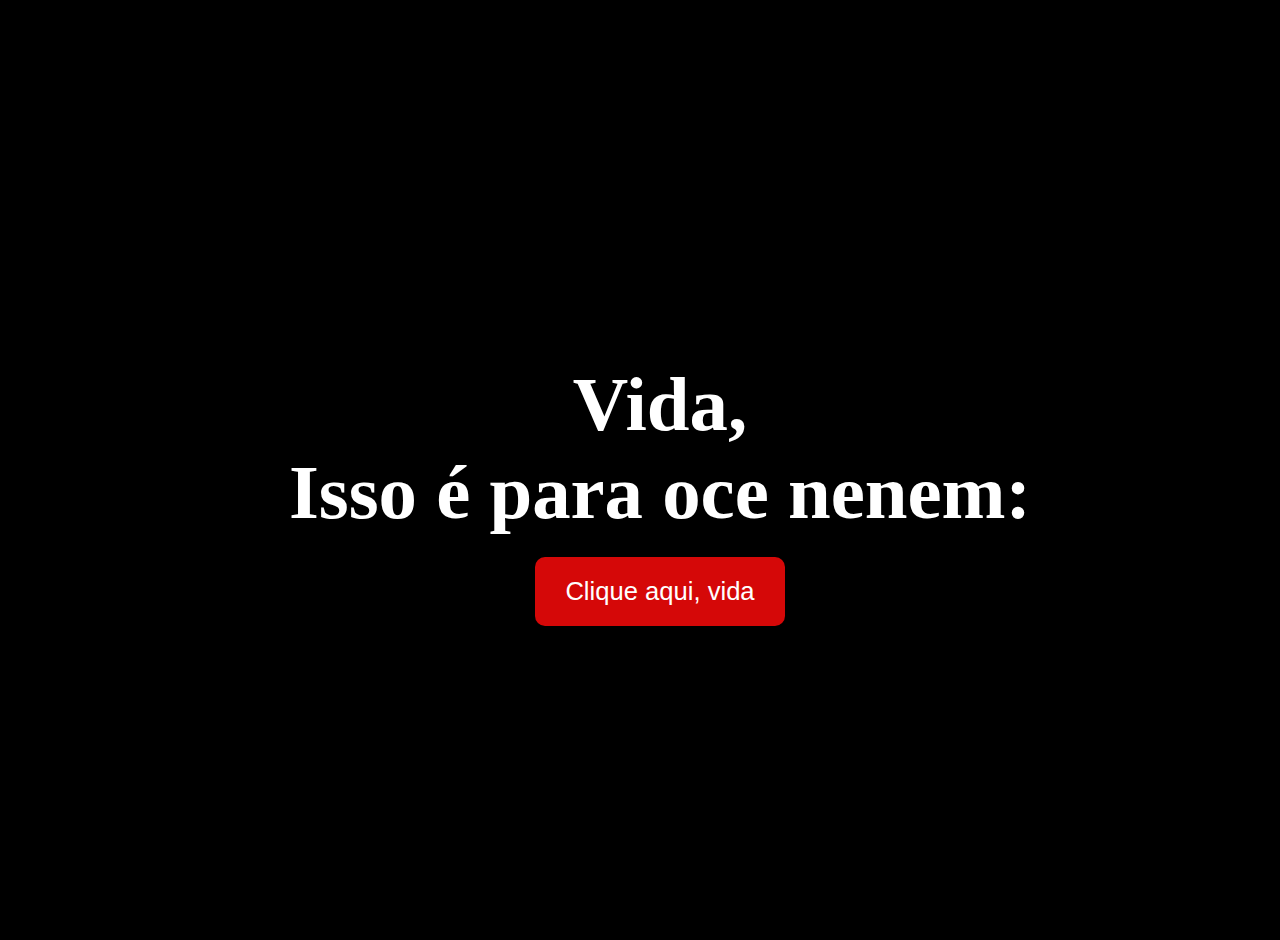
<file: index.html>
<!DOCTYPE html>
<html lang="PT-BR">
<head>
    <meta charset="UTF-8">
    <meta name="viewport" content="width=device-width, initial-scale=1.0">
    <title>inicio</title>
    <link rel="stylesheet" href="css/inicio.css">
</head>
<body>
    <h3>Vida, <br>Isso é para oce nenem:</h3>
    <a href="/flowe/flower.html"><button class="heart-button" onclick="permitirAudio()" >Clique aqui, vida</button></a>

    <script>
        function permitirAudio() {
            localStorage.setItem("permitirAudio", "true");
        }
    </script>
</body>
</html>
</file>
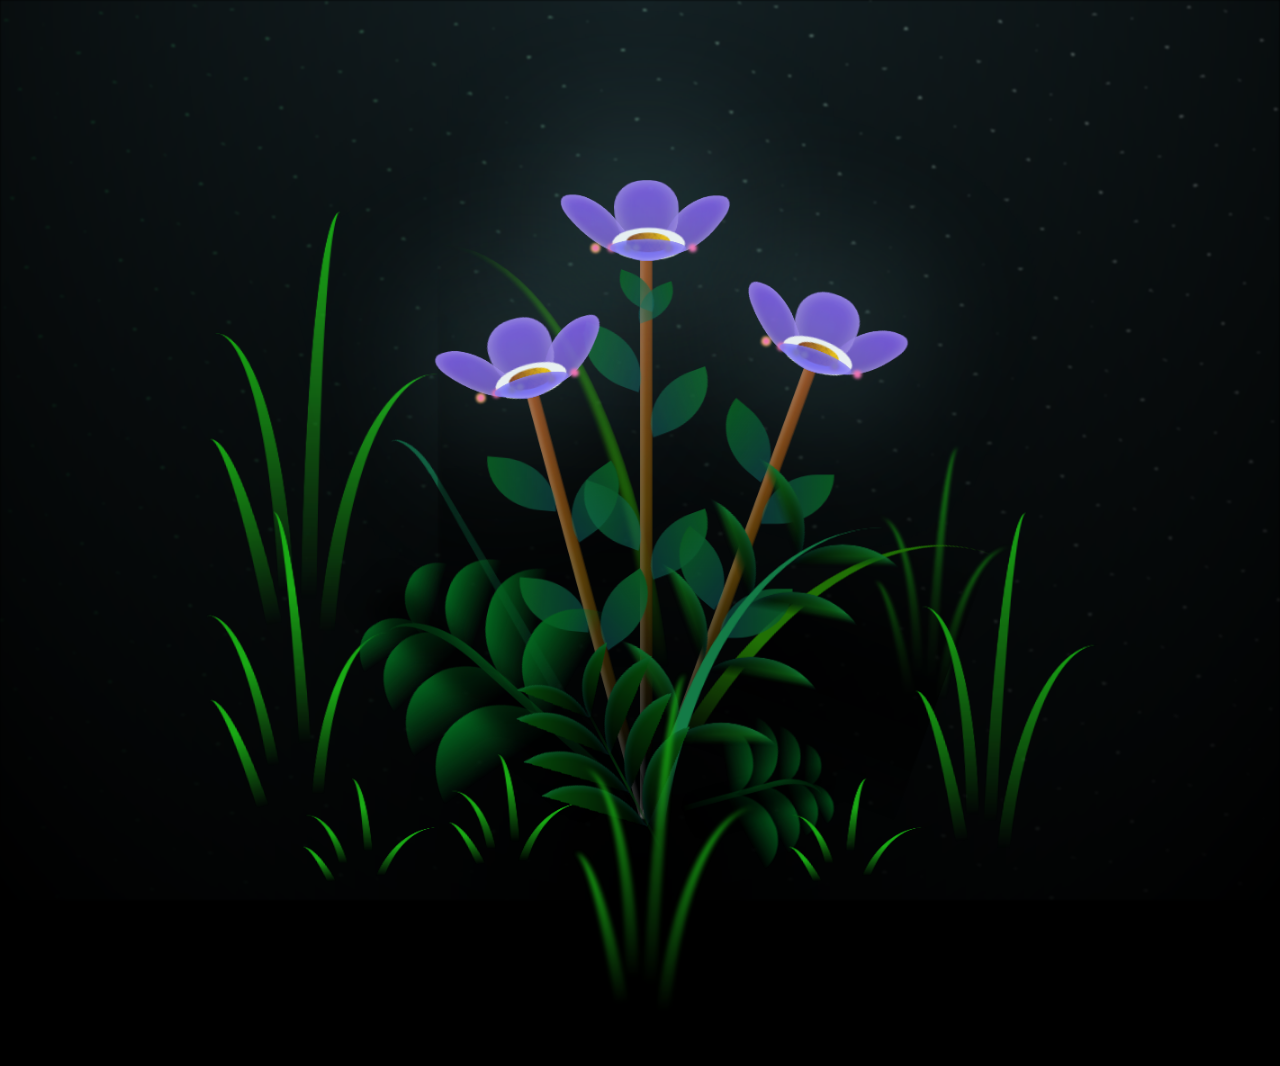
<file: flowe/flower.html>
<!DOCTYPE html>
<html lang="PT-BR">
<head>
    <meta charset="UTF-8">
    <meta name="viewport" content="width=device-width, initial-scale=1.0">
    <link rel="stylesheet" href="/css/main.css">
    <title>flores</title>
</head>
<body class="container">
  <audio id="musica" src="/som.mp3" loop></audio>

    <div class="night"></div>
    <div class="flowers">
      <div class="flower flower--1">
        <div class="flower__leafs flower__leafs--1">
          <div class="flower__leaf flower__leaf--1"></div>
          <div class="flower__leaf flower__leaf--2"></div>
          <div class="flower__leaf flower__leaf--3"></div>
          <div class="flower__leaf flower__leaf--4"></div>
          <div class="flower__white-circle"></div>
  
          <div class="flower__light flower__light--1"></div>
          <div class="flower__light flower__light--2"></div>
          <div class="flower__light flower__light--3"></div>
          <div class="flower__light flower__light--4"></div>
          <div class="flower__light flower__light--5"></div>
          <div class="flower__light flower__light--6"></div>
          <div class="flower__light flower__light--7"></div>
          <div class="flower__light flower__light--8"></div>
  
        </div>
        <div class="flower__line">
          <div class="flower__line__leaf flower__line__leaf--1"></div>
          <div class="flower__line__leaf flower__line__leaf--2"></div>
          <div class="flower__line__leaf flower__line__leaf--3"></div>
          <div class="flower__line__leaf flower__line__leaf--4"></div>
          <div class="flower__line__leaf flower__line__leaf--5"></div>
          <div class="flower__line__leaf flower__line__leaf--6"></div>
        </div>
      </div>
  
      <div class="flower flower--2">
        <div class="flower__leafs flower__leafs--2">
          <div class="flower__leaf flower__leaf--1"></div>
          <div class="flower__leaf flower__leaf--2"></div>
          <div class="flower__leaf flower__leaf--3"></div>
          <div class="flower__leaf flower__leaf--4"></div>
          <div class="flower__white-circle"></div>
  
          <div class="flower__light flower__light--1"></div>
          <div class="flower__light flower__light--2"></div>
          <div class="flower__light flower__light--3"></div>
          <div class="flower__light flower__light--4"></div>
          <div class="flower__light flower__light--5"></div>
          <div class="flower__light flower__light--6"></div>
          <div class="flower__light flower__light--7"></div>
          <div class="flower__light flower__light--8"></div>
  
        </div>
        <div class="flower__line">
          <div class="flower__line__leaf flower__line__leaf--1"></div>
          <div class="flower__line__leaf flower__line__leaf--2"></div>
          <div class="flower__line__leaf flower__line__leaf--3"></div>
          <div class="flower__line__leaf flower__line__leaf--4"></div>
        </div>
      </div>
  
      <div class="flower flower--3">
        <div class="flower__leafs flower__leafs--3">
          <div class="flower__leaf flower__leaf--1"></div>
          <div class="flower__leaf flower__leaf--2"></div>
          <div class="flower__leaf flower__leaf--3"></div>
          <div class="flower__leaf flower__leaf--4"></div>
          <div class="flower__white-circle"></div>
  
          <div class="flower__light flower__light--1"></div>
          <div class="flower__light flower__light--2"></div>
          <div class="flower__light flower__light--3"></div>
          <div class="flower__light flower__light--4"></div>
          <div class="flower__light flower__light--5"></div>
          <div class="flower__light flower__light--6"></div>
          <div class="flower__light flower__light--7"></div>
          <div class="flower__light flower__light--8"></div>
  
        </div>
        <div class="flower__line">
          <div class="flower__line__leaf flower__line__leaf--1"></div>
          <div class="flower__line__leaf flower__line__leaf--2"></div>
          <div class="flower__line__leaf flower__line__leaf--3"></div>
          <div class="flower__line__leaf flower__line__leaf--4"></div>
        </div>
      </div>
  
      <div class="grow-ans" style="--d:1.2s">
        <div class="flower__g-long">
          <div class="flower__g-long__top"></div>
          <div class="flower__g-long__bottom"></div>
        </div>
      </div>
  
      <div class="growing-grass">
        <div class="flower__grass flower__grass--1">
          <div class="flower__grass--top"></div>
          <div class="flower__grass--bottom"></div>
          <div class="flower__grass__leaf flower__grass__leaf--1"></div>
          <div class="flower__grass__leaf flower__grass__leaf--2"></div>
          <div class="flower__grass__leaf flower__grass__leaf--3"></div>
          <div class="flower__grass__leaf flower__grass__leaf--4"></div>
          <div class="flower__grass__leaf flower__grass__leaf--5"></div>
          <div class="flower__grass__leaf flower__grass__leaf--6"></div>
          <div class="flower__grass__leaf flower__grass__leaf--7"></div>
          <div class="flower__grass__leaf flower__grass__leaf--8"></div>
          <div class="flower__grass__overlay"></div>
        </div>
      </div>
  
      <div class="growing-grass">
        <div class="flower__grass flower__grass--2">
          <div class="flower__grass--top"></div>
          <div class="flower__grass--bottom"></div>
          <div class="flower__grass__leaf flower__grass__leaf--1"></div>
          <div class="flower__grass__leaf flower__grass__leaf--2"></div>
          <div class="flower__grass__leaf flower__grass__leaf--3"></div>
          <div class="flower__grass__leaf flower__grass__leaf--4"></div>
          <div class="flower__grass__leaf flower__grass__leaf--5"></div>
          <div class="flower__grass__leaf flower__grass__leaf--6"></div>
          <div class="flower__grass__leaf flower__grass__leaf--7"></div>
          <div class="flower__grass__leaf flower__grass__leaf--8"></div>
          <div class="flower__grass__overlay"></div>
        </div>
      </div>
  
      <div class="grow-ans" style="--d:2.4s">
        <div class="flower__g-right flower__g-right--1">
          <div class="leaf"></div>
        </div>
      </div>
  
      <div class="grow-ans" style="--d:2.8s">
        <div class="flower__g-right flower__g-right--2">
          <div class="leaf"></div>
        </div>
      </div>
  
      <div class="grow-ans" style="--d:2.8s">
        <div class="flower__g-front">
          <div class="flower__g-front__leaf-wrapper flower__g-front__leaf-wrapper--1">
            <div class="flower__g-front__leaf"></div>
          </div>
          <div class="flower__g-front__leaf-wrapper flower__g-front__leaf-wrapper--2">
            <div class="flower__g-front__leaf"></div>
          </div>
          <div class="flower__g-front__leaf-wrapper flower__g-front__leaf-wrapper--3">
            <div class="flower__g-front__leaf"></div>
          </div>
          <div class="flower__g-front__leaf-wrapper flower__g-front__leaf-wrapper--4">
            <div class="flower__g-front__leaf"></div>
          </div>
          <div class="flower__g-front__leaf-wrapper flower__g-front__leaf-wrapper--5">
            <div class="flower__g-front__leaf"></div>
          </div>
          <div class="flower__g-front__leaf-wrapper flower__g-front__leaf-wrapper--6">
            <div class="flower__g-front__leaf"></div>
          </div>
          <div class="flower__g-front__leaf-wrapper flower__g-front__leaf-wrapper--7">
            <div class="flower__g-front__leaf"></div>
          </div>
          <div class="flower__g-front__leaf-wrapper flower__g-front__leaf-wrapper--8">
            <div class="flower__g-front__leaf"></div>
          </div>
          <div class="flower__g-front__line"></div>
        </div>
      </div>
  
      <div class="grow-ans" style="--d:3.2s">
        <div class="flower__g-fr">
          <div class="leaf"></div>
          <div class="flower__g-fr__leaf flower__g-fr__leaf--1"></div>
          <div class="flower__g-fr__leaf flower__g-fr__leaf--2"></div>
          <div class="flower__g-fr__leaf flower__g-fr__leaf--3"></div>
          <div class="flower__g-fr__leaf flower__g-fr__leaf--4"></div>
          <div class="flower__g-fr__leaf flower__g-fr__leaf--5"></div>
          <div class="flower__g-fr__leaf flower__g-fr__leaf--6"></div>
          <div class="flower__g-fr__leaf flower__g-fr__leaf--7"></div>
          <div class="flower__g-fr__leaf flower__g-fr__leaf--8"></div>
        </div>
      </div>
  
      <div class="long-g long-g--0">
        <div class="grow-ans" style="--d:3s">
          <div class="leaf leaf--0"></div>
        </div>
        <div class="grow-ans" style="--d:2.2s">
          <div class="leaf leaf--1"></div>
        </div>
        <div class="grow-ans" style="--d:3.4s">
          <div class="leaf leaf--2"></div>
        </div>
        <div class="grow-ans" style="--d:3.6s">
          <div class="leaf leaf--3"></div>
        </div>
      </div>
  
      <div class="long-g long-g--1">
        <div class="grow-ans" style="--d:3.6s">
          <div class="leaf leaf--0"></div>
        </div>
        <div class="grow-ans" style="--d:3.8s">
          <div class="leaf leaf--1"></div>
        </div>
        <div class="grow-ans" style="--d:4s">
          <div class="leaf leaf--2"></div>
        </div>
        <div class="grow-ans" style="--d:4.2s">
          <div class="leaf leaf--3"></div>
        </div>
      </div>
  
      <div class="long-g long-g--2">
        <div class="grow-ans" style="--d:4s">
          <div class="leaf leaf--0"></div>
        </div>
        <div class="grow-ans" style="--d:4.2s">
          <div class="leaf leaf--1"></div>
        </div>
        <div class="grow-ans" style="--d:4.4s">
          <div class="leaf leaf--2"></div>
        </div>
        <div class="grow-ans" style="--d:4.6s">
          <div class="leaf leaf--3"></div>
        </div>
      </div>
  
      <div class="long-g long-g--3">
        <div class="grow-ans" style="--d:4s">
          <div class="leaf leaf--0"></div>
        </div>
        <div class="grow-ans" style="--d:4.2s">
          <div class="leaf leaf--1"></div>
        </div>
        <div class="grow-ans" style="--d:3s">
          <div class="leaf leaf--2"></div>
        </div>
        <div class="grow-ans" style="--d:3.6s">
          <div class="leaf leaf--3"></div>
        </div>
      </div>
  
      <div class="long-g long-g--4">
        <div class="grow-ans" style="--d:4s">
          <div class="leaf leaf--0"></div>
        </div>
        <div class="grow-ans" style="--d:4.2s">
          <div class="leaf leaf--1"></div>
        </div>
        <div class="grow-ans" style="--d:3s">
          <div class="leaf leaf--2"></div>
        </div>
        <div class="grow-ans" style="--d:3.6s">
          <div class="leaf leaf--3"></div>
        </div>
      </div>
  
      <div class="long-g long-g--5">
        <div class="grow-ans" style="--d:4s">
          <div class="leaf leaf--0"></div>
        </div>
        <div class="grow-ans" style="--d:4.2s">
          <div class="leaf leaf--1"></div>
        </div>
        <div class="grow-ans" style="--d:3s">
          <div class="leaf leaf--2"></div>
        </div>
        <div class="grow-ans" style="--d:3.6s">
          <div class="leaf leaf--3"></div>
        </div>
      </div>
  
      <div class="long-g long-g--6">
        <div class="grow-ans" style="--d:4.2s">
          <div class="leaf leaf--0"></div>
        </div>
        <div class="grow-ans" style="--d:4.4s">
          <div class="leaf leaf--1"></div>
        </div>
        <div class="grow-ans" style="--d:4.6s">
          <div class="leaf leaf--2"></div>
        </div>
        <div class="grow-ans" style="--d:4.8s">
          <div class="leaf leaf--3"></div>
        </div>
      </div>
  
      <div class="long-g long-g--7">
        <div class="grow-ans" style="--d:3s">
          <div class="leaf leaf--0"></div>
        </div>
        <div class="grow-ans" style="--d:3.2s">
          <div class="leaf leaf--1"></div>
        </div>
        <div class="grow-ans" style="--d:3.5s">
          <div class="leaf leaf--2"></div>
        </div>
        <div class="grow-ans" style="--d:3.6s">
          <div class="leaf leaf--3"></div>
        </div>
      </div>
    </div>
    
    <script src="/main.js"></script>
  </body>
</html>
</file>
<file: css/inicio.css>
/* Estilos globais */
body {
    background-color: black;
    display: flex;
    flex-direction: column;
    align-items: center;
    justify-content: center;
    height: 100vh;
    width: 100%;
    margin: 0;
    padding: 20px;
    text-align: center;
}

/* Título responsivo */
h3 {
    color: white;
    font-size: 6vw; /* Ajuste dinâmico conforme a largura da tela */
    text-align: center;
    margin-bottom: 20px;
}

/* Botão responsivo */
button {
    background-color: rgb(213, 8, 8);
    color: white;
    border: none;
    border-radius: 10px;
    padding: 20px 30px;
    font-size: 2vw; /* Tamanho dinâmico do texto */
    cursor: pointer;
    height: auto;
    min-height: 50px;
    margin-bottom: 30px;
    white-space: nowrap; /* Evita quebra de linha */
    transition: transform 0.2s ease;
}

/* Efeito ao clicar */
button:active {
    transform: scale(0.95);
}

/* Responsividade para telas menores */
@media (max-width: 768px) {
    h3 {
        font-size: 8vw;
    }

    button {
        font-size: 4vw;
        padding: 15px 25px;
    }
}

/* Responsividade para telas muito pequenas (celulares menores) */
@media (max-width: 480px) {
    h3 {
        font-size: 10vw;
    }

    button {
        font-size: 5vw;
        padding: 12px 20px;
    }
}
</file>
<file: css/main.css>
*,
*::after,
*::before {
  padding: 0;
  margin: 0;
  box-sizing: border-box;
}

:root {
  --dark-color: #000;
}

body {
  display: flex;
  align-items: flex-end;
  justify-content: center;
  min-height: 100vh;
  background-color: var(--dark-color);
  overflow: hidden;
  perspective: 1000px;
}

.night {
  position: fixed;
  left: 50%;
  top: 0;
  transform: translateX(-50%);
  width: 100%;
  height: 100%;
  filter: blur(0.1vmin);
  background-image: radial-gradient(ellipse at top, transparent 0%, var(--dark-color)), radial-gradient(ellipse at bottom, var(--dark-color), rgba(145, 233, 255, 0.2)), repeating-linear-gradient(220deg, rgb(0, 0, 0) 0px, rgb(0, 0, 0) 19px, transparent 19px, transparent 22px), repeating-linear-gradient(189deg, rgb(0, 0, 0) 0px, rgb(0, 0, 0) 19px, transparent 19px, transparent 22px), repeating-linear-gradient(148deg, rgb(0, 0, 0) 0px, rgb(0, 0, 0) 19px, transparent 19px, transparent 22px), linear-gradient(90deg, rgb(7, 107, 42), rgb(240, 240, 240));
}

.flowers {
  position: relative;
  transform: scale(0.9);
}

.flower {
  position: absolute;
  bottom: 10vmin;
  transform-origin: bottom center;
  z-index: 10;
  --fl-speed: 0.3s;
}
.flower--1 {
  -webkit-animation: moving-flower-1 4s linear infinite;
          animation: moving-flower-1 4s linear infinite;
}
.flower--1 .flower__line {
  height: 70vmin;
  -webkit-animation-delay: 0.3s;
          animation-delay: 0.3s;
}
.flower--1 .flower__line__leaf--1 {
  -webkit-animation: blooming-leaf-right var(--fl-speed) 1.6s backwards;
          animation: blooming-leaf-right var(--fl-speed) 1.6s backwards;
}
.flower--1 .flower__line__leaf--2 {
  -webkit-animation: blooming-leaf-right var(--fl-speed) 1.4s backwards;
          animation: blooming-leaf-right var(--fl-speed) 1.4s backwards;
}
.flower--1 .flower__line__leaf--3 {
  -webkit-animation: blooming-leaf-left var(--fl-speed) 1.2s backwards;
          animation: blooming-leaf-left var(--fl-speed) 1.2s backwards;
}
.flower--1 .flower__line__leaf--4 {
  -webkit-animation: blooming-leaf-left var(--fl-speed) 1s backwards;
          animation: blooming-leaf-left var(--fl-speed) 1s backwards;
}
.flower--1 .flower__line__leaf--5 {
  -webkit-animation: blooming-leaf-right var(--fl-speed) 1.8s backwards;
          animation: blooming-leaf-right var(--fl-speed) 1.8s backwards;
}
.flower--1 .flower__line__leaf--6 {
  -webkit-animation: blooming-leaf-left var(--fl-speed) 2s backwards;
          animation: blooming-leaf-left var(--fl-speed) 2s backwards;
}
.flower--2 {
  left: 50%;
  transform: rotate(20deg);
  -webkit-animation: moving-flower-2 4s linear infinite;
          animation: moving-flower-2 4s linear infinite;
}
.flower--2 .flower__line {
  height: 60vmin;
  -webkit-animation-delay: 0.6s;
          animation-delay: 0.6s;
}
.flower--2 .flower__line__leaf--1 {
  -webkit-animation: blooming-leaf-right var(--fl-speed) 1.9s backwards;
          animation: blooming-leaf-right var(--fl-speed) 1.9s backwards;
}
.flower--2 .flower__line__leaf--2 {
  -webkit-animation: blooming-leaf-right var(--fl-speed) 1.7s backwards;
          animation: blooming-leaf-right var(--fl-speed) 1.7s backwards;
}
.flower--2 .flower__line__leaf--3 {
  -webkit-animation: blooming-leaf-left var(--fl-speed) 1.5s backwards;
          animation: blooming-leaf-left var(--fl-speed) 1.5s backwards;
}
.flower--2 .flower__line__leaf--4 {
  -webkit-animation: blooming-leaf-left var(--fl-speed) 1.3s backwards;
          animation: blooming-leaf-left var(--fl-speed) 1.3s backwards;
}
.flower--3 {
  left: 50%;
  transform: rotate(-15deg);
  -webkit-animation: moving-flower-3 4s linear infinite;
          animation: moving-flower-3 4s linear infinite;
}
.flower--3 .flower__line {
  -webkit-animation-delay: 0.9s;
          animation-delay: 0.9s;
}
.flower--3 .flower__line__leaf--1 {
  -webkit-animation: blooming-leaf-right var(--fl-speed) 2.5s backwards;
          animation: blooming-leaf-right var(--fl-speed) 2.5s backwards;
}
.flower--3 .flower__line__leaf--2 {
  -webkit-animation: blooming-leaf-right var(--fl-speed) 2.3s backwards;
          animation: blooming-leaf-right var(--fl-speed) 2.3s backwards;
}
.flower--3 .flower__line__leaf--3 {
  -webkit-animation: blooming-leaf-left var(--fl-speed) 2.1s backwards;
          animation: blooming-leaf-left var(--fl-speed) 2.1s backwards;
}
.flower--3 .flower__line__leaf--4 {
  -webkit-animation: blooming-leaf-left var(--fl-speed) 1.9s backwards;
          animation: blooming-leaf-left var(--fl-speed) 1.9s backwards;
}
.flower__leafs {
  position: relative;
  -webkit-animation: blooming-flower 2s backwards;
          animation: blooming-flower 2s backwards;
}
.flower__leafs--1 {
  -webkit-animation-delay: 1.1s;
          animation-delay: 1.1s;
}
.flower__leafs--2 {
  -webkit-animation-delay: 1.4s;
          animation-delay: 1.4s;
}
.flower__leafs--3 {
  -webkit-animation-delay: 1.7s;
          animation-delay: 1.7s;
}
.flower__leafs::after {
  content: "";
  position: absolute;
  left: 0;
  top: 0;
  transform: translate(-50%, -100%);
  width: 8vmin;
  height: 8vmin;
  background-color: #9ff5ff;
  filter: blur(10vmin);
}
.flower__leaf {
  position: absolute;
  bottom: 0;
  left: 50%;
  width: 8vmin;
  height: 11vmin;
  border-radius: 51% 49% 47% 53%/44% 45% 55% 69%;
  background-color: #512894;
  background-image: linear-gradient(to top, #7458c0, #7c52ee);
  transform-origin: bottom center;
  opacity: 0.9;
  box-shadow: inset 0 0 2vmin rgba(255, 255, 255, 0.5);
}
.flower__leaf--1 {
  transform: translate(-10%, 1%) rotateY(40deg) rotateX(-50deg);
}
.flower__leaf--2 {
  transform: translate(-50%, -4%) rotateX(40deg);
}
.flower__leaf--3 {
  transform: translate(-90%, 0%) rotateY(45deg) rotateX(50deg);
}
.flower__leaf--4 {
  width: 8vmin;
  height: 8vmin;
  transform-origin: bottom left;
  border-radius: 4vmin 10vmin 4vmin 4vmin;
  transform: translate(0%, 18%) rotateX(70deg) rotate(-43deg);
  background-image: linear-gradient(to top, #6252ee, #5552ee);
  z-index: 1;
  opacity: 0.8;
}
.flower__white-circle {
  position: absolute;
  left: -3.5vmin;
  top: -3vmin;
  width: 9vmin;
  height: 4vmin;
  border-radius: 50%;
  background-color: #f0f0f0;
}
.flower__white-circle::after {
  content: "";
  position: absolute;
  left: 50%;
  top: 45%;
  transform: translate(-50%, -50%);
  width: 60%;
  height: 60%;
  border-radius: inherit;
  background-image: repeating-linear-gradient(135deg, rgba(0, 0, 0, 0.03) 0px, rgba(0, 0, 0, 0.03) 1px, transparent 1px, transparent 12px), repeating-linear-gradient(45deg, rgba(0, 0, 0, 0.03) 0px, rgba(0, 0, 0, 0.03) 1px, transparent 1px, transparent 12px), repeating-linear-gradient(67.5deg, rgba(0, 0, 0, 0.03) 0px, rgba(0, 0, 0, 0.03) 1px, transparent 1px, transparent 12px), repeating-linear-gradient(135deg, rgba(0, 0, 0, 0.03) 0px, rgba(0, 0, 0, 0.03) 1px, transparent 1px, transparent 12px), repeating-linear-gradient(45deg, rgba(0, 0, 0, 0.03) 0px, rgba(0, 0, 0, 0.03) 1px, transparent 1px, transparent 12px), repeating-linear-gradient(112.5deg, rgba(0, 0, 0, 0.03) 0px, rgba(0, 0, 0, 0.03) 1px, transparent 1px, transparent 12px), repeating-linear-gradient(112.5deg, rgba(0, 0, 0, 0.03) 0px, rgba(0, 0, 0, 0.03) 1px, transparent 1px, transparent 12px), repeating-linear-gradient(45deg, rgba(0, 0, 0, 0.03) 0px, rgba(0, 0, 0, 0.03) 1px, transparent 1px, transparent 12px), repeating-linear-gradient(22.5deg, rgba(0, 0, 0, 0.03) 0px, rgba(0, 0, 0, 0.03) 1px, transparent 1px, transparent 12px), repeating-linear-gradient(45deg, rgba(0, 0, 0, 0.03) 0px, rgba(0, 0, 0, 0.03) 1px, transparent 1px, transparent 12px), repeating-linear-gradient(22.5deg, rgba(0, 0, 0, 0.03) 0px, rgba(0, 0, 0, 0.03) 1px, transparent 1px, transparent 12px), repeating-linear-gradient(135deg, rgba(0, 0, 0, 0.03) 0px, rgba(0, 0, 0, 0.03) 1px, transparent 1px, transparent 12px), repeating-linear-gradient(157.5deg, rgba(0, 0, 0, 0.03) 0px, rgba(0, 0, 0, 0.03) 1px, transparent 1px, transparent 12px), repeating-linear-gradient(67.5deg, rgba(0, 0, 0, 0.03) 0px, rgba(0, 0, 0, 0.03) 1px, transparent 1px, transparent 12px), repeating-linear-gradient(67.5deg, rgba(0, 0, 0, 0.03) 0px, rgba(0, 0, 0, 0.03) 1px, transparent 1px, transparent 12px), linear-gradient(90deg, rgb(127, 47, 21), rgb(255, 206, 0));
}
.flower__line {
  height: 55vmin;
  width: 1.5vmin;
  background-image: linear-gradient(to left, rgba(0, 0, 0, 0.2), transparent, rgba(255, 255, 255, 0.2)), linear-gradient(to top, transparent 10%, #583e08, #944415);
  box-shadow: inset 0 0 2px rgba(0, 0, 0, 0.5);
  -webkit-animation: grow-flower-tree 4s backwards;
          animation: grow-flower-tree 4s backwards;
}
.flower__line__leaf {
  --w: 7vmin;
  --h: calc(var(--w) + 2vmin);
  position: absolute;
  top: 20%;
  left: 90%;
  width: var(--w);
  height: var(--h);
  border-top-right-radius: var(--h);
  border-bottom-left-radius: var(--h);
  background-image: linear-gradient(to top, rgba(20, 117, 122, 0.4), #095721);
}
.flower__line__leaf--1 {
  transform: rotate(70deg) rotateY(30deg);
}
.flower__line__leaf--2 {
  top: 45%;
  transform: rotate(70deg) rotateY(30deg);
}
.flower__line__leaf--3, .flower__line__leaf--4, .flower__line__leaf--6 {
  border-top-right-radius: 0;
  border-bottom-left-radius: 0;
  border-top-left-radius: var(--h);
  border-bottom-right-radius: var(--h);
  left: -460%;
  top: 12%;
  transform: rotate(-70deg) rotateY(30deg);
}
.flower__line__leaf--4 {
  top: 40%;
}
.flower__line__leaf--5 {
  top: 0;
  transform-origin: left;
  transform: rotate(70deg) rotateY(30deg) scale(0.6);
}
.flower__line__leaf--6 {
  top: -2%;
  left: -450%;
  transform-origin: right;
  transform: rotate(-70deg) rotateY(30deg) scale(0.6);
}
.flower__light {
  position: absolute;
  bottom: 0vmin;
  width: 1vmin;
  height: 1vmin;
  background-color: rgb(255, 251, 0);
  border-radius: 50%;
  filter: blur(0.2vmin);
  -webkit-animation: light-ans 4s linear infinite backwards;
          animation: light-ans 4s linear infinite backwards;
}
.flower__light:nth-child(odd) {
  background-color: #f76baf;
}
.flower__light--1 {
  left: -2vmin;
  -webkit-animation-delay: 1s;
          animation-delay: 1s;
}
.flower__light--2 {
  left: 3vmin;
  -webkit-animation-delay: 0.5s;
          animation-delay: 0.5s;
}
.flower__light--3 {
  left: -6vmin;
  -webkit-animation-delay: 0.3s;
          animation-delay: 0.3s;
}
.flower__light--4 {
  left: 6vmin;
  -webkit-animation-delay: 0.9s;
          animation-delay: 0.9s;
}
.flower__light--5 {
  left: -1vmin;
  -webkit-animation-delay: 1.5s;
          animation-delay: 1.5s;
}
.flower__light--6 {
  left: -4vmin;
  -webkit-animation-delay: 3s;
          animation-delay: 3s;
}
.flower__light--7 {
  left: 3vmin;
  -webkit-animation-delay: 2s;
          animation-delay: 2s;
}
.flower__light--8 {
  left: -6vmin;
  -webkit-animation-delay: 3.5s;
          animation-delay: 3.5s;
}
.flower__grass {
  --c: #04661f;
  --line-w: 1.5vmin;
  position: absolute;
  bottom: 12vmin;
  left: -7vmin;
  display: flex;
  flex-direction: column;
  align-items: flex-end;
  z-index: 20;
  transform-origin: bottom center;
  transform: rotate(-48deg) rotateY(40deg);
}
.flower__grass--1 {
  -webkit-animation: moving-grass 2s linear infinite;
          animation: moving-grass 2s linear infinite;
}
.flower__grass--2 {
  left: 2vmin;
  bottom: 10vmin;
  transform: scale(0.5) rotate(75deg) rotateX(10deg) rotateY(-200deg);
  opacity: 0.8;
  z-index: 0;
  -webkit-animation: moving-grass--2 1.5s linear infinite;
          animation: moving-grass--2 1.5s linear infinite;
}
.flower__grass--top {
  width: 7vmin;
  height: 10vmin;
  border-top-right-radius: 100%;
  border-right: var(--line-w) solid var(--c);
  transform-origin: bottom center;
  transform: rotate(-2deg);
}
.flower__grass--bottom {
  margin-top: -2px;
  width: var(--line-w);
  height: 25vmin;
  background-image: linear-gradient(to top, transparent, var(--c));
}
.flower__grass__leaf {
  --size: 10vmin;
  position: absolute;
  width: calc(var(--size) * 2.1);
  height: var(--size);
  border-top-left-radius: var(--size);
  border-top-right-radius: var(--size);
  background-image: linear-gradient(to top, transparent, transparent 30%, var(--c));
  z-index: 100;
}
.flower__grass__leaf--1 {
  top: -6%;
  left: 30%;
  --size: 6vmin;
  transform: rotate(-20deg);
  -webkit-animation: growing-grass-ans--1 2s 2.6s backwards;
          animation: growing-grass-ans--1 2s 2.6s backwards;
}
@-webkit-keyframes growing-grass-ans--1 {
  0% {
    transform-origin: bottom left;
    transform: rotate(-20deg) scale(0);
  }
}
@keyframes growing-grass-ans--1 {
  0% {
    transform-origin: bottom left;
    transform: rotate(-20deg) scale(0);
  }
}
.flower__grass__leaf--2 {
  top: -5%;
  left: -110%;
  --size: 6vmin;
  transform: rotate(10deg);
  -webkit-animation: growing-grass-ans--2 2s 2.4s linear backwards;
          animation: growing-grass-ans--2 2s 2.4s linear backwards;
}
@-webkit-keyframes growing-grass-ans--2 {
  0% {
    transform-origin: bottom right;
    transform: rotate(10deg) scale(0);
  }
}
@keyframes growing-grass-ans--2 {
  0% {
    transform-origin: bottom right;
    transform: rotate(10deg) scale(0);
  }
}
.flower__grass__leaf--3 {
  top: 5%;
  left: 60%;
  --size: 8vmin;
  transform: rotate(-18deg) rotateX(-20deg);
  -webkit-animation: growing-grass-ans--3 2s 2.2s linear backwards;
          animation: growing-grass-ans--3 2s 2.2s linear backwards;
}
@-webkit-keyframes growing-grass-ans--3 {
  0% {
    transform-origin: bottom left;
    transform: rotate(-18deg) rotateX(-20deg) scale(0);
  }
}
@keyframes growing-grass-ans--3 {
  0% {
    transform-origin: bottom left;
    transform: rotate(-18deg) rotateX(-20deg) scale(0);
  }
}
.flower__grass__leaf--4 {
  top: 6%;
  left: -135%;
  --size: 8vmin;
  transform: rotate(2deg);
  -webkit-animation: growing-grass-ans--4 2s 2s linear backwards;
          animation: growing-grass-ans--4 2s 2s linear backwards;
}
@-webkit-keyframes growing-grass-ans--4 {
  0% {
    transform-origin: bottom right;
    transform: rotate(2deg) scale(0);
  }
}
@keyframes growing-grass-ans--4 {
  0% {
    transform-origin: bottom right;
    transform: rotate(2deg) scale(0);
  }
}
.flower__grass__leaf--5 {
  top: 20%;
  left: 60%;
  --size: 10vmin;
  transform: rotate(-24deg) rotateX(-20deg);
  -webkit-animation: growing-grass-ans--5 2s 1.8s linear backwards;
          animation: growing-grass-ans--5 2s 1.8s linear backwards;
}
@-webkit-keyframes growing-grass-ans--5 {
  0% {
    transform-origin: bottom left;
    transform: rotate(-24deg) rotateX(-20deg) scale(0);
  }
}
@keyframes growing-grass-ans--5 {
  0% {
    transform-origin: bottom left;
    transform: rotate(-24deg) rotateX(-20deg) scale(0);
  }
}
.flower__grass__leaf--6 {
  top: 22%;
  left: -180%;
  --size: 10vmin;
  transform: rotate(10deg);
  -webkit-animation: growing-grass-ans--6 2s 1.6s linear backwards;
          animation: growing-grass-ans--6 2s 1.6s linear backwards;
}
@-webkit-keyframes growing-grass-ans--6 {
  0% {
    transform-origin: bottom right;
    transform: rotate(10deg) scale(0);
  }
}
@keyframes growing-grass-ans--6 {
  0% {
    transform-origin: bottom right;
    transform: rotate(10deg) scale(0);
  }
}
.flower__grass__leaf--7 {
  top: 39%;
  left: 70%;
  --size: 10vmin;
  transform: rotate(-10deg);
  -webkit-animation: growing-grass-ans--7 2s 1.4s linear backwards;
          animation: growing-grass-ans--7 2s 1.4s linear backwards;
}
@-webkit-keyframes growing-grass-ans--7 {
  0% {
    transform-origin: bottom left;
    transform: rotate(-10deg) scale(0);
  }
}
@keyframes growing-grass-ans--7 {
  0% {
    transform-origin: bottom left;
    transform: rotate(-10deg) scale(0);
  }
}
.flower__grass__leaf--8 {
  top: 40%;
  left: -215%;
  --size: 11vmin;
  transform: rotate(10deg);
  -webkit-animation: growing-grass-ans--8 2s 1.2s linear backwards;
          animation: growing-grass-ans--8 2s 1.2s linear backwards;
}
@-webkit-keyframes growing-grass-ans--8 {
  0% {
    transform-origin: bottom right;
    transform: rotate(10deg) scale(0);
  }
}
@keyframes growing-grass-ans--8 {
  0% {
    transform-origin: bottom right;
    transform: rotate(10deg) scale(0);
  }
}
.flower__grass__overlay {
  position: absolute;
  top: -10%;
  right: 0%;
  width: 100%;
  height: 100%;
  background-color: rgba(0, 0, 0, 0.6);
  filter: blur(1.5vmin);
  z-index: 100;
}
.flower__g-long {
  --w: 2vmin;
  --h: 6vmin;
  --c: #0e5b3c;
  position: absolute;
  bottom: 10vmin;
  left: -3vmin;
  transform-origin: bottom center;
  transform: rotate(-30deg) rotateY(-20deg);
  display: flex;
  flex-direction: column;
  align-items: flex-end;
  -webkit-animation: flower-g-long-ans 3s linear infinite;
          animation: flower-g-long-ans 3s linear infinite;
}
@-webkit-keyframes flower-g-long-ans {
  0%, 100% {
    transform: rotate(-30deg) rotateY(-20deg);
  }
  50% {
    transform: rotate(-32deg) rotateY(-20deg);
  }
}
@keyframes flower-g-long-ans {
  0%, 100% {
    transform: rotate(-30deg) rotateY(-20deg);
  }
  50% {
    transform: rotate(-32deg) rotateY(-20deg);
  }
}
.flower__g-long__top {
  top: calc(var(--h) * -1);
  width: calc(var(--w) + 1vmin);
  height: var(--h);
  border-top-right-radius: 100%;
  border-right: 0.7vmin solid var(--c);
  transform: translate(-0.7vmin, 1vmin);
}
.flower__g-long__bottom {
  width: var(--w);
  height: 50vmin;
  transform-origin: bottom center;
  background-image: linear-gradient(to top, transparent 30%, var(--c));
  box-shadow: inset 0 0 2px rgba(0, 0, 0, 0.5);
  -webkit-clip-path: polygon(35% 0, 65% 1%, 100% 100%, 0% 100%);
          clip-path: polygon(35% 0, 65% 1%, 100% 100%, 0% 100%);
}
.flower__g-right {
  position: absolute;
  bottom: 6vmin;
  left: -2vmin;
  transform-origin: bottom left;
  transform: rotate(20deg);
}
.flower__g-right .leaf {
  width: 30vmin;
  height: 50vmin;
  border-top-left-radius: 100%;
  border-left: 2vmin solid #217005;
  background-image: linear-gradient(to bottom, transparent, var(--dark-color) 60%);
  -webkit-mask-image: linear-gradient(to top, transparent 30%, #24803e 60%);
}
.flower__g-right--1 {
  -webkit-animation: flower-g-right-ans 2.5s linear infinite;
          animation: flower-g-right-ans 2.5s linear infinite;
}
.flower__g-right--2 {
  left: 5vmin;
  transform: rotateY(-180deg);
  -webkit-animation: flower-g-right-ans--2 3s linear infinite;
          animation: flower-g-right-ans--2 3s linear infinite;
}
.flower__g-right--2 .leaf {
  height: 75vmin;
  filter: blur(0.3vmin);
  opacity: 0.8;
}
@-webkit-keyframes flower-g-right-ans {
  0%, 100% {
    transform: rotate(20deg);
  }
  50% {
    transform: rotate(24deg) rotateX(-20deg);
  }
}
@keyframes flower-g-right-ans {
  0%, 100% {
    transform: rotate(20deg);
  }
  50% {
    transform: rotate(24deg) rotateX(-20deg);
  }
}
@-webkit-keyframes flower-g-right-ans--2 {
  0%, 100% {
    transform: rotateY(-180deg) rotate(0deg) rotateX(-20deg);
  }
  50% {
    transform: rotateY(-180deg) rotate(6deg) rotateX(-20deg);
  }
}
@keyframes flower-g-right-ans--2 {
  0%, 100% {
    transform: rotateY(-180deg) rotate(0deg) rotateX(-20deg);
  }
  50% {
    transform: rotateY(-180deg) rotate(6deg) rotateX(-20deg);
  }
}
.flower__g-front {
  position: absolute;
  bottom: 6vmin;
  left: 2.5vmin;
  z-index: 100;
  transform-origin: bottom center;
  transform: rotate(-28deg) rotateY(30deg) scale(1.04);
  -webkit-animation: flower__g-front-ans 2s linear infinite;
          animation: flower__g-front-ans 2s linear infinite;
}
@-webkit-keyframes flower__g-front-ans {
  0%, 100% {
    transform: rotate(-28deg) rotateY(30deg) scale(1.04);
  }
  50% {
    transform: rotate(-35deg) rotateY(40deg) scale(1.04);
  }
}
@keyframes flower__g-front-ans {
  0%, 100% {
    transform: rotate(-28deg) rotateY(30deg) scale(1.04);
  }
  50% {
    transform: rotate(-35deg) rotateY(40deg) scale(1.04);
  }
}
.flower__g-front__line {
  width: 0.3vmin;
  height: 20vmin;
  background-image: linear-gradient(to top, transparent, #042e0b, transparent 100%);
  position: relative;
}
.flower__g-front__leaf-wrapper {
  position: absolute;
  top: 0;
  left: 0;
  transform-origin: bottom left;
  transform: rotate(10deg);
}
.flower__g-front__leaf-wrapper:nth-child(even) {
  left: 0vmin;
  transform: rotateY(-180deg) rotate(5deg);
  -webkit-animation: flower__g-front__leaf-left-ans 1s ease-in backwards;
          animation: flower__g-front__leaf-left-ans 1s ease-in backwards;
}
.flower__g-front__leaf-wrapper:nth-child(odd) {
  -webkit-animation: flower__g-front__leaf-ans 1s ease-in backwards;
          animation: flower__g-front__leaf-ans 1s ease-in backwards;
}
.flower__g-front__leaf-wrapper--1 {
  top: -8vmin;
  transform: scale(0.7);
  -webkit-animation: flower__g-front__leaf-ans 1s 5.5s ease-in backwards !important;
          animation: flower__g-front__leaf-ans 1s 5.5s ease-in backwards !important;
}
.flower__g-front__leaf-wrapper--2 {
  top: -8vmin;
  transform: rotateY(-180deg) scale(0.7) !important;
  -webkit-animation: flower__g-front__leaf-left-ans-2 1s 4.6s ease-in backwards !important;
          animation: flower__g-front__leaf-left-ans-2 1s 4.6s ease-in backwards !important;
}
.flower__g-front__leaf-wrapper--3 {
  top: -3vmin;
  -webkit-animation: flower__g-front__leaf-ans 1s 4.6s ease-in backwards;
          animation: flower__g-front__leaf-ans 1s 4.6s ease-in backwards;
}
.flower__g-front__leaf-wrapper--4 {
  top: -3vmin;
  transform: rotateY(-180deg) scale(0.9) !important;
  -webkit-animation: flower__g-front__leaf-left-ans-2 1s 4.6s ease-in backwards !important;
          animation: flower__g-front__leaf-left-ans-2 1s 4.6s ease-in backwards !important;
}
@-webkit-keyframes flower__g-front__leaf-left-ans-2 {
  0% {
    transform: rotateY(-180deg) scale(0);
  }
}
@keyframes flower__g-front__leaf-left-ans-2 {
  0% {
    transform: rotateY(-180deg) scale(0);
  }
}
.flower__g-front__leaf-wrapper--5, .flower__g-front__leaf-wrapper--6 {
  top: 2vmin;
}
.flower__g-front__leaf-wrapper--7, .flower__g-front__leaf-wrapper--8 {
  top: 6.5vmin;
}
.flower__g-front__leaf-wrapper--2 {
  -webkit-animation-delay: 5.2s !important;
          animation-delay: 5.2s !important;
}
.flower__g-front__leaf-wrapper--3 {
  -webkit-animation-delay: 4.9s !important;
          animation-delay: 4.9s !important;
}
.flower__g-front__leaf-wrapper--5 {
  -webkit-animation-delay: 4.3s !important;
          animation-delay: 4.3s !important;
}
.flower__g-front__leaf-wrapper--6 {
  -webkit-animation-delay: 4.1s !important;
          animation-delay: 4.1s !important;
}
.flower__g-front__leaf-wrapper--7 {
  -webkit-animation-delay: 3.8s !important;
          animation-delay: 3.8s !important;
}
.flower__g-front__leaf-wrapper--8 {
  -webkit-animation-delay: 3.5s !important;
          animation-delay: 3.5s !important;
}
@-webkit-keyframes flower__g-front__leaf-ans {
  0% {
    transform: rotate(10deg) scale(0);
  }
}
@keyframes flower__g-front__leaf-ans {
  0% {
    transform: rotate(10deg) scale(0);
  }
}
@-webkit-keyframes flower__g-front__leaf-left-ans {
  0% {
    transform: rotateY(-180deg) rotate(5deg) scale(0);
  }
}
@keyframes flower__g-front__leaf-left-ans {
  0% {
    transform: rotateY(-180deg) rotate(5deg) scale(0);
  }
}
.flower__g-front__leaf {
  width: 10vmin;
  height: 10vmin;
  border-radius: 100% 0% 0% 100%/100% 100% 0% 0%;
  box-shadow: inset 0 2px 1vmin hsla(184deg, 97%, 58%, 0.2);
  background-image: linear-gradient(to bottom left, transparent, var(--dark-color)), linear-gradient(to bottom right, #064f0a 50%, transparent 50%, transparent);
  -webkit-mask-image: linear-gradient(to bottom right, #097149 50%, transparent 50%, transparent);
  mask-image: linear-gradient(to bottom right, #0e8723 50%, transparent 50%, transparent);
}
.flower__g-fr {
  position: absolute;
  bottom: -4vmin;
  left: vmin;
  transform-origin: bottom left;
  z-index: 10;
  -webkit-animation: flower__g-fr-ans 2s linear infinite;
          animation: flower__g-fr-ans 2s linear infinite;
}
@-webkit-keyframes flower__g-fr-ans {
  0%, 100% {
    transform: rotate(2deg);
  }
  50% {
    transform: rotate(4deg);
  }
}
@keyframes flower__g-fr-ans {
  0%, 100% {
    transform: rotate(2deg);
  }
  50% {
    transform: rotate(4deg);
  }
}
.flower__g-fr .leaf {
  width: 30vmin;
  height: 50vmin;
  border-top-left-radius: 100%;
  border-left: 2vmin solid #147b47;
  -webkit-mask-image: linear-gradient(to top, transparent 25%, #0e4e2a 50%);
  position: relative;
  z-index: 1;
}
.flower__g-fr__leaf {
  position: absolute;
  top: 0;
  left: 0;
  width: 10vmin;
  height: 10vmin;
  border-radius: 100% 0% 0% 100%/100% 100% 0% 0%;
  box-shadow: inset 0 2px 1vmin hsla(184deg, 97%, 58%, 0.2);
  background-image: linear-gradient(to bottom left, transparent, var(--dark-color) 98%), linear-gradient(to bottom right, #106e18 45%, transparent 50%, transparent);
  -webkit-mask-image: linear-gradient(135deg, #175f22 40%, transparent 50%, transparent);
}
.flower__g-fr__leaf--1 {
  left: 20vmin;
  transform: rotate(45deg);
  -webkit-animation: flower__g-fr-leaft-ans-1 0.5s 5.2s linear backwards;
          animation: flower__g-fr-leaft-ans-1 0.5s 5.2s linear backwards;
}
@-webkit-keyframes flower__g-fr-leaft-ans-1 {
  0% {
    transform-origin: left;
    transform: rotate(45deg) scale(0);
  }
}
@keyframes flower__g-fr-leaft-ans-1 {
  0% {
    transform-origin: left;
    transform: rotate(45deg) scale(0);
  }
}
.flower__g-fr__leaf--2 {
  left: 12vmin;
  top: -7vmin;
  transform: rotate(25deg) rotateY(-180deg);
  -webkit-animation: flower__g-fr-leaft-ans-6 0.5s 5s linear backwards;
          animation: flower__g-fr-leaft-ans-6 0.5s 5s linear backwards;
}
.flower__g-fr__leaf--3 {
  left: 15vmin;
  top: 6vmin;
  transform: rotate(55deg);
  -webkit-animation: flower__g-fr-leaft-ans-5 0.5s 4.8s linear backwards;
          animation: flower__g-fr-leaft-ans-5 0.5s 4.8s linear backwards;
}
.flower__g-fr__leaf--4 {
  left: 6vmin;
  top: -2vmin;
  transform: rotate(25deg) rotateY(-180deg);
  -webkit-animation: flower__g-fr-leaft-ans-6 0.5s 4.6s linear backwards;
          animation: flower__g-fr-leaft-ans-6 0.5s 4.6s linear backwards;
}
.flower__g-fr__leaf--5 {
  left: 10vmin;
  top: 14vmin;
  transform: rotate(55deg);
  -webkit-animation: flower__g-fr-leaft-ans-5 0.5s 4.4s linear backwards;
          animation: flower__g-fr-leaft-ans-5 0.5s 4.4s linear backwards;
}
@-webkit-keyframes flower__g-fr-leaft-ans-5 {
  0% {
    transform-origin: left;
    transform: rotate(55deg) scale(0);
  }
}
@keyframes flower__g-fr-leaft-ans-5 {
  0% {
    transform-origin: left;
    transform: rotate(55deg) scale(0);
  }
}
.flower__g-fr__leaf--6 {
  left: 0vmin;
  top: 6vmin;
  transform: rotate(25deg) rotateY(-180deg);
  -webkit-animation: flower__g-fr-leaft-ans-6 0.5s 4.2s linear backwards;
          animation: flower__g-fr-leaft-ans-6 0.5s 4.2s linear backwards;
}
@-webkit-keyframes flower__g-fr-leaft-ans-6 {
  0% {
    transform-origin: right;
    transform: rotate(25deg) rotateY(-180deg) scale(0);
  }
}
@keyframes flower__g-fr-leaft-ans-6 {
  0% {
    transform-origin: right;
    transform: rotate(25deg) rotateY(-180deg) scale(0);
  }
}
.flower__g-fr__leaf--7 {
  left: 5vmin;
  top: 22vmin;
  transform: rotate(45deg);
  -webkit-animation: flower__g-fr-leaft-ans-7 0.5s 4s linear backwards;
          animation: flower__g-fr-leaft-ans-7 0.5s 4s linear backwards;
}
@-webkit-keyframes flower__g-fr-leaft-ans-7 {
  0% {
    transform-origin: left;
    transform: rotate(45deg) scale(0);
  }
}
@keyframes flower__g-fr-leaft-ans-7 {
  0% {
    transform-origin: left;
    transform: rotate(45deg) scale(0);
  }
}
.flower__g-fr__leaf--8 {
  left: -4vmin;
  top: 15vmin;
  transform: rotate(15deg) rotateY(-180deg);
  -webkit-animation: flower__g-fr-leaft-ans-8 0.5s 3.8s linear backwards;
          animation: flower__g-fr-leaft-ans-8 0.5s 3.8s linear backwards;
}
@-webkit-keyframes flower__g-fr-leaft-ans-8 {
  0% {
    transform-origin: right;
    transform: rotate(15deg) rotateY(-180deg) scale(0);
  }
}
@keyframes flower__g-fr-leaft-ans-8 {
  0% {
    transform-origin: right;
    transform: rotate(15deg) rotateY(-180deg) scale(0);
  }
}

.long-g {
  position: absolute;
  bottom: 25vmin;
  left: -42vmin;
  transform-origin: bottom left;
}
.long-g--1 {
  bottom: 0vmin;
  transform: scale(0.8) rotate(-5deg);
}
.long-g--1 .leaf {
  -webkit-mask-image: linear-gradient(to top, transparent 40%, #196d2a 80%) !important;
}
.long-g--1 .leaf--1 {
  --w: 5vmin;
  --h: 60vmin;
  left: -2vmin;
  transform: rotate(3deg) rotateY(-180deg);
}
.long-g--2, .long-g--3 {
  bottom: -3vmin;
  left: -35vmin;
  transform-origin: center;
  transform: scale(0.6) rotateX(60deg);
}
.long-g--2 .leaf, .long-g--3 .leaf {
  -webkit-mask-image: linear-gradient(to top, transparent 50%, #176220 80%) !important;
}
.long-g--2 .leaf--1, .long-g--3 .leaf--1 {
  left: -1vmin;
  transform: rotateY(-180deg);
}
.long-g--3 {
  left: -17vmin;
  bottom: 0vmin;
}
.long-g--3 .leaf {
  -webkit-mask-image: linear-gradient(to top, transparent 40%, #176220 80%) !important;
}
.long-g--4 {
  left: 25vmin;
  bottom: -3vmin;
  transform-origin: center;
  transform: scale(0.6) rotateX(60deg);
}
.long-g--4 .leaf {
  -webkit-mask-image: linear-gradient(to top, transparent 50%, #176220 80%) !important;
}
.long-g--5 {
  left: 42vmin;
  bottom: 0vmin;
  transform: scale(0.8) rotate(2deg);
}
.long-g--6 {
  left: 0vmin;
  bottom: -20vmin;
  z-index: 100;
  filter: blur(0.3vmin);
  transform: scale(0.8) rotate(2deg);
}
.long-g--7 {
  left: 35vmin;
  bottom: 20vmin;
  z-index: -1;
  filter: blur(0.3vmin);
  transform: scale(0.6) rotate(2deg);
  opacity: 0.7;
}
.long-g .leaf {
  --w: 15vmin;
  --h: 40vmin;
  --c: #1aaa15;
  position: absolute;
  bottom: 0;
  width: var(--w);
  height: var(--h);
  border-top-left-radius: 100%;
  border-left: 2vmin solid var(--c);
  -webkit-mask-image: linear-gradient(to top, transparent 20%, var(--dark-color));
  transform-origin: bottom center;
}
.long-g .leaf--0 {
  left: 2vmin;
  -webkit-animation: leaf-ans-1 4s linear infinite;
          animation: leaf-ans-1 4s linear infinite;
}
.long-g .leaf--1 {
  --w: 5vmin;
  --h: 60vmin;
  -webkit-animation: leaf-ans-1 4s linear infinite;
          animation: leaf-ans-1 4s linear infinite;
}
.long-g .leaf--2 {
  --w: 10vmin;
  --h: 40vmin;
  left: -0.5vmin;
  bottom: 5vmin;
  transform-origin: bottom left;
  transform: rotateY(-180deg);
  -webkit-animation: leaf-ans-2 3s linear infinite;
          animation: leaf-ans-2 3s linear infinite;
}
.long-g .leaf--3 {
  --w: 5vmin;
  --h: 30vmin;
  left: -1vmin;
  bottom: 3.2vmin;
  transform-origin: bottom left;
  transform: rotate(-10deg) rotateY(-180deg);
  -webkit-animation: leaf-ans-3 3s linear infinite;
          animation: leaf-ans-3 3s linear infinite;
}

@-webkit-keyframes leaf-ans-1 {
  0%, 100% {
    transform: rotate(-5deg) scale(1);
  }
  50% {
    transform: rotate(5deg) scale(1.1);
  }
}

@keyframes leaf-ans-1 {
  0%, 100% {
    transform: rotate(-5deg) scale(1);
  }
  50% {
    transform: rotate(5deg) scale(1.1);
  }
}
@-webkit-keyframes leaf-ans-2 {
  0%, 100% {
    transform: rotateY(-180deg) rotate(5deg);
  }
  50% {
    transform: rotateY(-180deg) rotate(0deg) scale(1.1);
  }
}
@keyframes leaf-ans-2 {
  0%, 100% {
    transform: rotateY(-180deg) rotate(5deg);
  }
  50% {
    transform: rotateY(-180deg) rotate(0deg) scale(1.1);
  }
}
@-webkit-keyframes leaf-ans-3 {
  0%, 100% {
    transform: rotate(-10deg) rotateY(-180deg);
  }
  50% {
    transform: rotate(-20deg) rotateY(-180deg);
  }
}
@keyframes leaf-ans-3 {
  0%, 100% {
    transform: rotate(-10deg) rotateY(-180deg);
  }
  50% {
    transform: rotate(-20deg) rotateY(-180deg);
  }
}
.grow-ans {
  -webkit-animation: grow-ans 2s var(--d) backwards;
          animation: grow-ans 2s var(--d) backwards;
}

@-webkit-keyframes grow-ans {
  0% {
    transform: scale(0);
    opacity: 0;
  }
}

@keyframes grow-ans {
  0% {
    transform: scale(0);
    opacity: 0;
  }
}
@-webkit-keyframes light-ans {
  0% {
    opacity: 0;
    transform: translateY(0vmin);
  }
  25% {
    opacity: 1;
    transform: translateY(-5vmin) translateX(-2vmin);
  }
  50% {
    opacity: 1;
    transform: translateY(-15vmin) translateX(2vmin);
    filter: blur(0.2vmin);
  }
  75% {
    transform: translateY(-20vmin) translateX(-2vmin);
    filter: blur(0.2vmin);
  }
  100% {
    transform: translateY(-30vmin);
    opacity: 0;
    filter: blur(1vmin);
  }
}
@keyframes light-ans {
  0% {
    opacity: 0;
    transform: translateY(0vmin);
  }
  25% {
    opacity: 1;
    transform: translateY(-5vmin) translateX(-2vmin);
  }
  50% {
    opacity: 1;
    transform: translateY(-15vmin) translateX(2vmin);
    filter: blur(0.2vmin);
  }
  75% {
    transform: translateY(-20vmin) translateX(-2vmin);
    filter: blur(0.2vmin);
  }
  100% {
    transform: translateY(-30vmin);
    opacity: 0;
    filter: blur(1vmin);
  }
}
@-webkit-keyframes moving-flower-1 {
  0%, 100% {
    transform: rotate(2deg);
  }
  50% {
    transform: rotate(-2deg);
  }
}
@keyframes moving-flower-1 {
  0%, 100% {
    transform: rotate(2deg);
  }
  50% {
    transform: rotate(-2deg);
  }
}
@-webkit-keyframes moving-flower-2 {
  0%, 100% {
    transform: rotate(18deg);
  }
  50% {
    transform: rotate(14deg);
  }
}
@keyframes moving-flower-2 {
  0%, 100% {
    transform: rotate(18deg);
  }
  50% {
    transform: rotate(14deg);
  }
}
@-webkit-keyframes moving-flower-3 {
  0%, 100% {
    transform: rotate(-18deg);
  }
  50% {
    transform: rotate(-20deg) rotateY(-10deg);
  }
}
@keyframes moving-flower-3 {
  0%, 100% {
    transform: rotate(-18deg);
  }
  50% {
    transform: rotate(-20deg) rotateY(-10deg);
  }
}
@-webkit-keyframes blooming-leaf-right {
  0% {
    transform-origin: left;
    transform: rotate(70deg) rotateY(30deg) scale(0);
  }
}
@keyframes blooming-leaf-right {
  0% {
    transform-origin: left;
    transform: rotate(70deg) rotateY(30deg) scale(0);
  }
}
@-webkit-keyframes blooming-leaf-left {
  0% {
    transform-origin: right;
    transform: rotate(-70deg) rotateY(30deg) scale(0);
  }
}
@keyframes blooming-leaf-left {
  0% {
    transform-origin: right;
    transform: rotate(-70deg) rotateY(30deg) scale(0);
  }
}
@-webkit-keyframes grow-flower-tree {
  0% {
    height: 0;
    border-radius: 1vmin;
  }
}
@keyframes grow-flower-tree {
  0% {
    height: 0;
    border-radius: 1vmin;
  }
}
@-webkit-keyframes blooming-flower {
  0% {
    transform: scale(0);
  }
}
@keyframes blooming-flower {
  0% {
    transform: scale(0);
  }
}
@-webkit-keyframes moving-grass {
  0%, 100% {
    transform: rotate(-48deg) rotateY(40deg);
  }
  50% {
    transform: rotate(-50deg) rotateY(40deg);
  }
}
@keyframes moving-grass {
  0%, 100% {
    transform: rotate(-48deg) rotateY(40deg);
  }
  50% {
    transform: rotate(-50deg) rotateY(40deg);
  }
}
@-webkit-keyframes moving-grass--2 {
  0%, 100% {
    transform: scale(0.5) rotate(75deg) rotateX(10deg) rotateY(-200deg);
  }
  50% {
    transform: scale(0.5) rotate(79deg) rotateX(10deg) rotateY(-200deg);
  }
}
@keyframes moving-grass--2 {
  0%, 100% {
    transform: scale(0.5) rotate(75deg) rotateX(10deg) rotateY(-200deg);
  }
  50% {
    transform: scale(0.5) rotate(79deg) rotateX(10deg) rotateY(-200deg);
  }
}
.growing-grass {
  -webkit-animation: growing-grass-ans 1s 2s backwards;
          animation: growing-grass-ans 1s 2s backwards;
}

@-webkit-keyframes growing-grass-ans {
  0% {
    transform: scale(0);
  }
}

@keyframes growing-grass-ans {
  0% {
    transform: scale(0);
  }
}
.container * {
  -webkit-animation-play-state: paused !important;
          animation-play-state: paused !important;
}
/* Ajuste padrão */


/* Aumentar as flores em telas menores */
@media (max-width: 768px) {
  .flowers {
      transform: scale(1.1); /* Aumenta 20% */
  }
}

@media (max-width: 480px) {
  .flowers {
      transform: scale(1.5); /* Aumenta 50% */
  }
}
</file>
